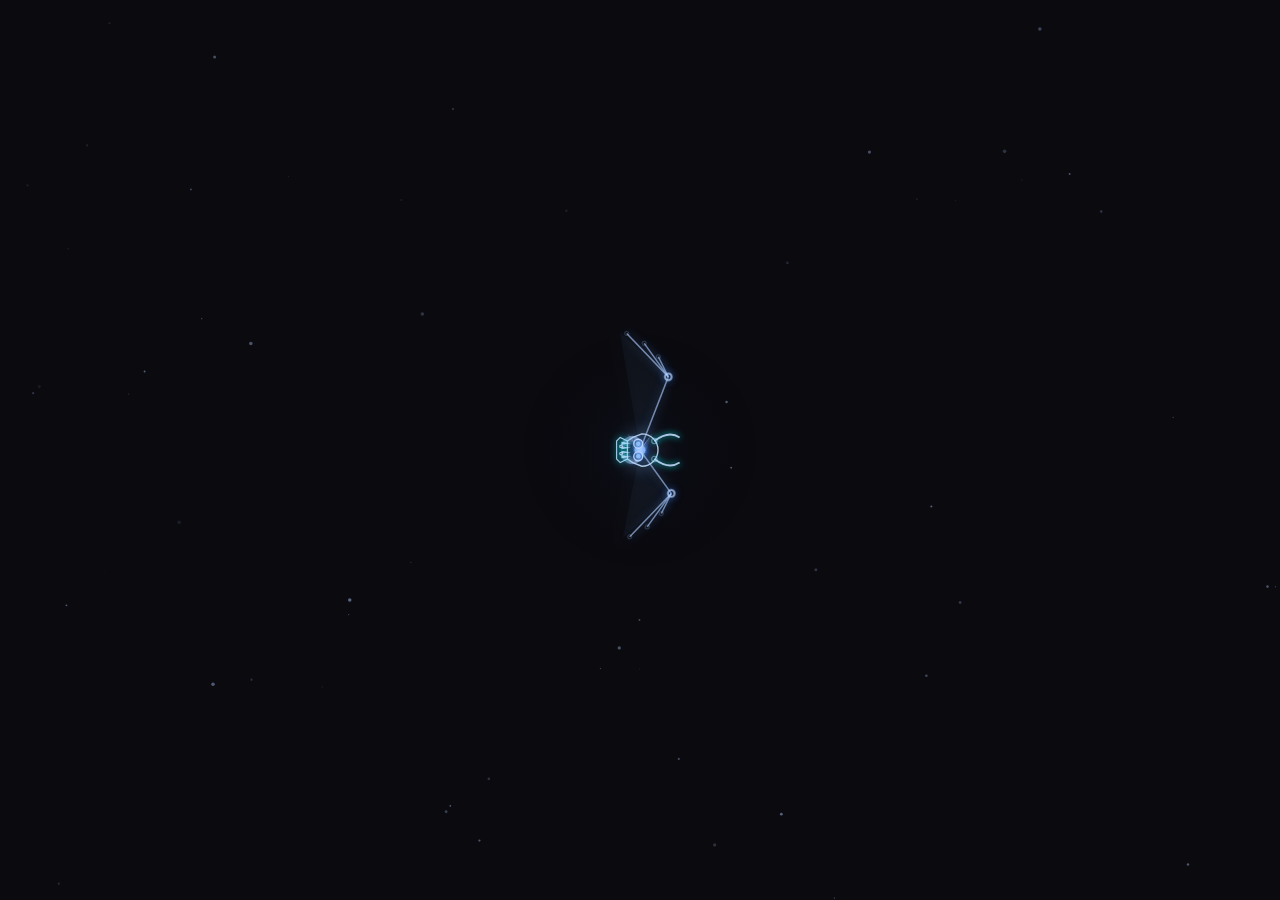
<file: game/index.html>
<!DOCTYPE html>
<html lang="en">
<head>
<meta charset="UTF-8">
<title>Skeleton Dragon</title>
<style>
  * { margin: 0; padding: 0; box-sizing: border-box; }
  body {
    background: #0a0a0f;
    width: 100vw;
    height: 100vh;
    overflow: hidden;
    cursor: none;
    font-family: serif;
  }
  canvas { display: block; }
  #title {
    position: fixed;
    top: 20px;
    left: 50%;
    transform: translateX(-50%);
    color: rgba(180, 200, 255, 0.3);
    font-size: 13px;
    letter-spacing: 6px;
    text-transform: uppercase;
    pointer-events: none;
  }
</style>
</head>
<body>
<div id="title"></div>
<canvas id="c"></canvas>
<script>
const canvas = document.getElementById('c');
const ctx = canvas.getContext('2d');
canvas.width = window.innerWidth;
canvas.height = window.innerHeight;
window.addEventListener('resize', () => {
  canvas.width = window.innerWidth;
  canvas.height = window.innerHeight;
});

let mouse = { x: canvas.width / 2, y: canvas.height / 2 };
window.addEventListener('mousemove', e => { mouse.x = e.clientX; mouse.y = e.clientY; });

// Particle system for atmosphere
const particles = Array.from({length: 60}, () => ({
  x: Math.random() * canvas.width,
  y: Math.random() * canvas.height,
  r: Math.random() * 1.5 + 0.3,
  speed: Math.random() * 0.3 + 0.1,
  opacity: Math.random() * 0.5 + 0.1
}));

// Dragon segments (spine)
const SEGMENTS = 28;
const segments = [];
for (let i = 0; i < SEGMENTS; i++) {
  segments.push({ x: canvas.width / 2, y: canvas.height / 2 });
}

// Segment spacing
const SEG_LEN = [16, 15, 14, 14, 13, 13, 12, 12, 12, 11, 11, 11, 10, 10, 10, 10, 9, 9, 9, 8, 8, 7, 7, 6, 6, 5, 5, 4];

let time = 0;

function lerp(a, b, t) { return a + (b - a) * t; }
function dist(a, b) { return Math.sqrt((a.x - b.x) ** 2 + (a.y - b.y) ** 2); }

function drawBone(x1, y1, x2, y2, w, alpha) {
  ctx.save();
  ctx.globalAlpha = alpha;
  ctx.strokeStyle = `rgba(190, 210, 255, ${alpha})`;
  ctx.shadowColor = 'rgba(140, 180, 255, 0.8)';
  ctx.shadowBlur = 6;
  ctx.lineWidth = w;
  ctx.lineCap = 'round';
  ctx.beginPath();
  ctx.moveTo(x1, y1);
  ctx.lineTo(x2, y2);
  ctx.stroke();
  ctx.restore();
}

function drawCircle(x, y, r, alpha, glow = false) {
  ctx.save();
  ctx.globalAlpha = alpha;
  if (glow) {
    ctx.shadowColor = 'rgba(140, 180, 255, 1)';
    ctx.shadowBlur = 12;
  }
  ctx.strokeStyle = `rgba(190, 215, 255, ${alpha})`;
  ctx.lineWidth = 1.2;
  ctx.beginPath();
  ctx.arc(x, y, r, 0, Math.PI * 2);
  ctx.stroke();
  ctx.restore();
}

function drawSkull(x, y, angle, scale) {
  ctx.save();
  ctx.translate(x, y);
  ctx.rotate(angle);
  ctx.scale(scale, scale);

  const g = ctx.globalAlpha;
  ctx.globalAlpha = 0.95;
  ctx.shadowColor = 'rgba(140, 180, 255, 0.9)';
  ctx.shadowBlur = 18;
  ctx.strokeStyle = 'rgba(200, 220, 255, 0.95)';
  ctx.lineWidth = 1.5;

  // Cranium
  ctx.beginPath();
  ctx.arc(0, -2, 18, Math.PI, 0, false);
  ctx.lineTo(14, 8);
  ctx.lineTo(10, 14);
  ctx.lineTo(-10, 14);
  ctx.lineTo(-14, 8);
  ctx.closePath();
  ctx.stroke();

  // Eye sockets
  ctx.fillStyle = 'rgba(80, 120, 200, 0.6)';
  ctx.beginPath(); ctx.arc(-7, 2, 5, 0, Math.PI * 2); ctx.fill(); ctx.stroke();
  ctx.beginPath(); ctx.arc(7, 2, 5, 0, Math.PI * 2); ctx.fill(); ctx.stroke();

  // Eye glow
  ctx.fillStyle = 'rgba(150, 200, 255, 0.9)';
  ctx.shadowBlur = 20;
  ctx.shadowColor = 'cyan';
  ctx.beginPath(); ctx.arc(-7, 2, 2.5, 0, Math.PI * 2); ctx.fill();
  ctx.beginPath(); ctx.arc(7, 2, 2.5, 0, Math.PI * 2); ctx.fill();

  // Snout
  ctx.shadowBlur = 6;
  ctx.strokeStyle = 'rgba(200, 220, 255, 0.9)';
  ctx.lineWidth = 1.3;
  ctx.beginPath();
  ctx.moveTo(-10, 14);
  ctx.lineTo(-14, 22);
  ctx.lineTo(-10, 26);
  ctx.lineTo(10, 26);
  ctx.lineTo(14, 22);
  ctx.lineTo(10, 14);
  ctx.stroke();

  // Teeth (upper)
  for (let t = -3; t <= 3; t += 2) {
    ctx.beginPath();
    ctx.moveTo(t * 2.5, 14);
    ctx.lineTo(t * 2.5 - 1, 20);
    ctx.lineTo(t * 2.5 + 1, 20);
    ctx.closePath();
    ctx.stroke();
  }

  // Nostrils
  ctx.beginPath(); ctx.arc(-4, 21, 1.5, 0, Math.PI * 2); ctx.stroke();
  ctx.beginPath(); ctx.arc(4, 21, 1.5, 0, Math.PI * 2); ctx.stroke();

  // Horns
  ctx.lineWidth = 2;
  ctx.beginPath();
  ctx.moveTo(-10, -16);
  ctx.quadraticCurveTo(-22, -32, -14, -44);
  ctx.stroke();
  ctx.beginPath();
  ctx.moveTo(10, -16);
  ctx.quadraticCurveTo(22, -32, 14, -44);
  ctx.stroke();

  // Bone joints on skull
  drawCircle(-10, -16, 3, 0.7);
  drawCircle(10, -16, 3, 0.7);

  ctx.restore();
}

function drawSpineJoint(x, y, r, alpha) {
  ctx.save();
  ctx.globalAlpha = alpha;
  ctx.shadowColor = 'rgba(140, 180, 255, 0.7)';
  ctx.shadowBlur = 8;
  ctx.strokeStyle = `rgba(200, 220, 255, ${alpha})`;
  ctx.lineWidth = 1;
  ctx.beginPath(); ctx.arc(x, y, r, 0, Math.PI * 2); ctx.stroke();
  ctx.beginPath(); ctx.arc(x, y, r * 0.5, 0, Math.PI * 2); ctx.stroke();
  ctx.restore();
}

function drawRib(x, y, angle, size, side, alpha) {
  ctx.save();
  ctx.translate(x, y);
  ctx.rotate(angle);
  ctx.globalAlpha = alpha;
  ctx.shadowColor = 'rgba(140, 180, 255, 0.6)';
  ctx.shadowBlur = 5;
  ctx.strokeStyle = `rgba(190, 215, 255, ${alpha})`;
  ctx.lineWidth = 1.2;
  ctx.beginPath();
  ctx.moveTo(0, 0);
  ctx.bezierCurveTo(side * size * 0.8, -size * 0.4, side * size * 1.2, size * 0.8, side * size * 0.3, size * 1.1);
  ctx.stroke();
  ctx.restore();
}

function drawWing(sx, sy, angle, size, side, alpha, t) {
  ctx.save();
  ctx.translate(sx, sy);
  ctx.rotate(angle + side * 0.1);
  ctx.globalAlpha = alpha * 0.85;
  ctx.shadowColor = 'rgba(100, 160, 255, 0.8)';
  ctx.shadowBlur = 10;
  ctx.strokeStyle = `rgba(180, 210, 255, ${alpha})`;
  ctx.lineWidth = 1.5;

  const flap = Math.sin(t * 2) * 15 * side;

  // Wing arm bones
  const wx = side * (size + flap);
  const wy = -size * 0.5 + Math.sin(t * 2) * 8;

  // Main wing bone
  ctx.beginPath();
  ctx.moveTo(0, 0);
  ctx.lineTo(wx, wy);
  ctx.stroke();

  // Wing fingers
  for (let f = 0; f < 3; f++) {
    const ft = f / 2;
    const fx = wx + side * size * (0.4 + ft * 0.5) * Math.cos(ft * 0.6 - 0.3);
    const fy = wy + size * (0.3 + ft * 0.5) * Math.sin(ft * 0.5 + 0.5);
    ctx.beginPath();
    ctx.moveTo(wx, wy);
    ctx.lineTo(fx, fy);
    ctx.stroke();
    drawCircle(wx, wy, 3, alpha * 0.7);
    drawCircle(fx, fy, 2, alpha * 0.5);
  }

  // Wing membrane (transparent)
  ctx.globalAlpha = alpha * 0.12;
  ctx.fillStyle = 'rgba(140, 180, 255, 0.3)';
  ctx.beginPath();
  ctx.moveTo(0, 0);
  ctx.lineTo(wx, wy);
  ctx.lineTo(wx + side * size * 0.9, wy + size * 0.8);
  ctx.closePath();
  ctx.fill();

  drawCircle(wx, wy, 4, alpha * 0.8);
  ctx.restore();
}

function drawTailSpike(x, y, angle, size, alpha) {
  ctx.save();
  ctx.translate(x, y);
  ctx.rotate(angle);
  ctx.globalAlpha = alpha;
  ctx.strokeStyle = `rgba(190, 215, 255, ${alpha})`;
  ctx.lineWidth = 1;
  ctx.shadowColor = 'rgba(140, 180, 255, 0.5)';
  ctx.shadowBlur = 4;
  // spike up and down
  for (let s of [-1, 1]) {
    ctx.beginPath();
    ctx.moveTo(0, 0);
    ctx.lineTo(s * size * 0.6, -size * 0.8);
    ctx.lineTo(s * size * 0.2, size * 0.3);
    ctx.closePath();
    ctx.stroke();
  }
  ctx.restore();
}

function update() {
  // Head follows mouse with easing
  segments[0].x = lerp(segments[0].x, mouse.x, 0.18);
  segments[0].y = lerp(segments[0].y, mouse.y, 0.18);

  // Chain follow
  for (let i = 1; i < SEGMENTS; i++) {
    const dx = segments[i].x - segments[i - 1].x;
    const dy = segments[i].y - segments[i - 1].y;
    const d = Math.sqrt(dx * dx + dy * dy);
    const len = SEG_LEN[Math.min(i, SEG_LEN.length - 1)];
    if (d > len) {
      segments[i].x = segments[i - 1].x + dx / d * len;
      segments[i].y = segments[i - 1].y + dy / d * len;
    }
  }
}

function draw() {
  ctx.clearRect(0, 0, canvas.width, canvas.height);

  // Starfield
  particles.forEach(p => {
    p.y -= p.speed;
    if (p.y < 0) { p.y = canvas.height; p.x = Math.random() * canvas.width; }
    ctx.save();
    ctx.globalAlpha = p.opacity;
    ctx.fillStyle = 'rgba(180, 200, 255, 0.8)';
    ctx.beginPath();
    ctx.arc(p.x, p.y, p.r, 0, Math.PI * 2);
    ctx.fill();
    ctx.restore();
  });

  // Ambient glow under dragon
  const gx = ctx.createRadialGradient(segments[5].x, segments[5].y, 0, segments[5].x, segments[5].y, 120);
  gx.addColorStop(0, 'rgba(80, 120, 200, 0.06)');
  gx.addColorStop(1, 'transparent');
  ctx.fillStyle = gx;
  ctx.fillRect(0, 0, canvas.width, canvas.height);

  // Draw spine bones between segments
  for (let i = 1; i < SEGMENTS; i++) {
    const alpha = 0.7 - i / SEGMENTS * 0.4;
    const w = Math.max(1, 3 - i * 0.08);
    drawBone(segments[i - 1].x, segments[i - 1].y, segments[i].x, segments[i].y, w, alpha);
  }

  // Draw ribs (segments 2-14)
  for (let i = 2; i <= 14; i++) {
    if (i >= SEGMENTS) break;
    const seg = segments[i];
    const prev = segments[i - 1];
    const ang = Math.atan2(seg.y - prev.y, seg.x - prev.x) + Math.PI / 2;
    const ribSize = 18 - i * 0.6;
    const alpha = 0.6 - i * 0.02;
    drawRib(seg.x, seg.y, ang, ribSize, 1, alpha);
    drawRib(seg.x, seg.y, ang, ribSize, -1, alpha);
  }

  // Spine joints
  for (let i = 0; i < SEGMENTS; i++) {
    const r = Math.max(2, 5 - i * 0.15);
    const alpha = 0.8 - i / SEGMENTS * 0.4;
    drawSpineJoint(segments[i].x, segments[i].y, r, alpha);
  }

  // Wings on segment 4
  if (SEGMENTS > 4) {
    const ws = segments[4];
    const wn = segments[3];
    const wingAngle = Math.atan2(ws.y - wn.y, ws.x - wn.x) + Math.PI / 2;
    drawWing(ws.x, ws.y, wingAngle, 55, 1, 0.85, time);
    drawWing(ws.x, ws.y, wingAngle, 55, -1, 0.85, time);
  }

  // Tail spikes on last 6 segments
  for (let i = SEGMENTS - 8; i < SEGMENTS; i++) {
    if (i < 1) continue;
    const seg = segments[i];
    const prev = segments[i - 1];
    const ang = Math.atan2(seg.y - prev.y, seg.x - prev.x);
    const sz = (SEGMENTS - i) * 2.5;
    const alpha = 0.5 - (SEGMENTS - i) * 0.03;
    if (sz > 2) drawTailSpike(seg.x, seg.y, ang, sz, Math.max(0.2, alpha));
  }

  // Draw skull (head)
  if (SEGMENTS > 1) {
    const head = segments[0];
    const neck = segments[1];
    const headAngle = Math.atan2(head.y - neck.y, head.x - neck.x) + Math.PI / 2;
    drawSkull(head.x, head.y, headAngle, 0.9);
  }

  time += 0.04;
}

function loop() {
  update();
  draw();
  requestAnimationFrame(loop);
}

loop();
</script>
</body>
</html>
</file>
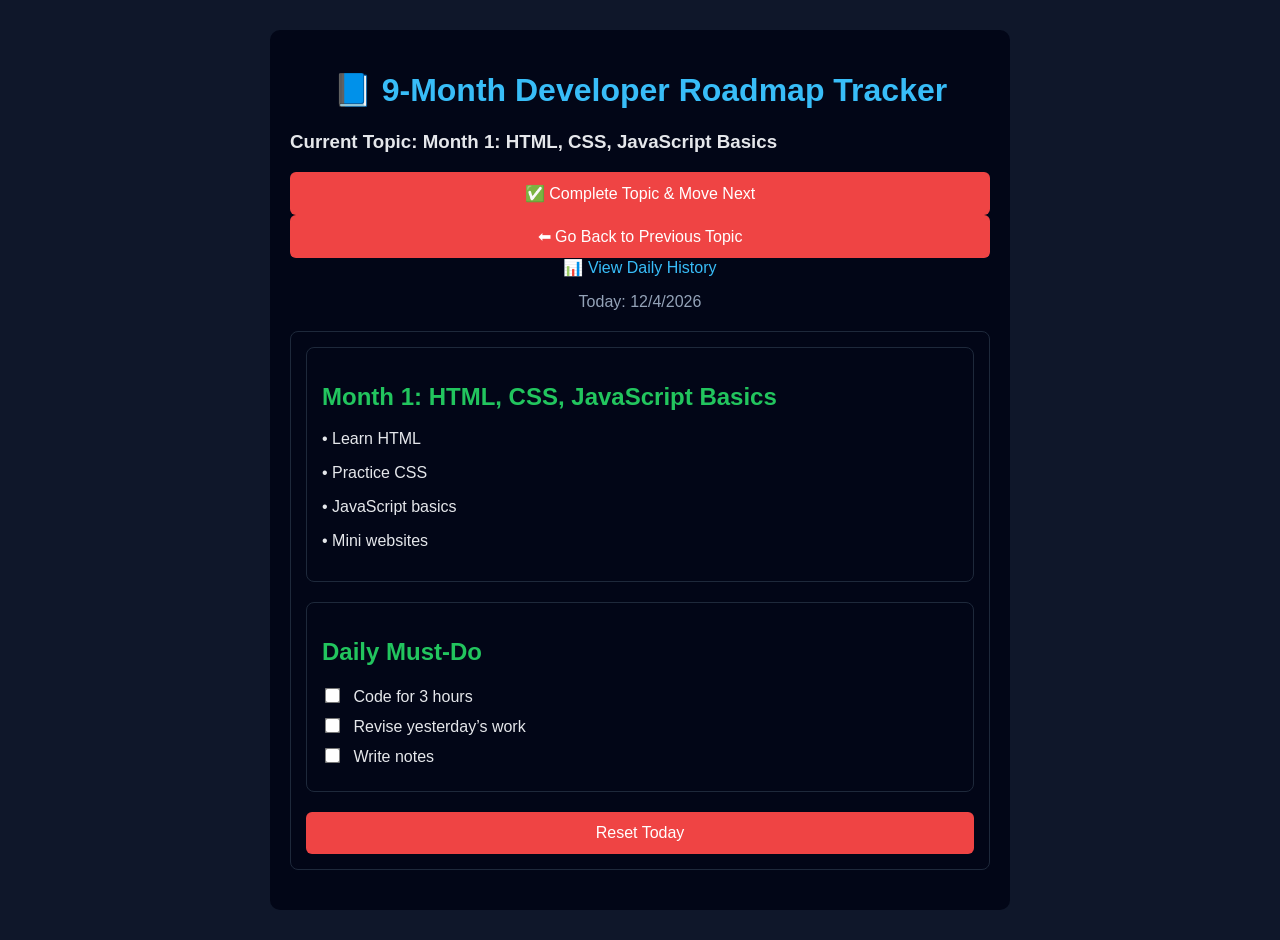
<file: ROUTINE/index.html>
<!DOCTYPE html>
<html lang="en">
<head>
  <meta charset="UTF-8">
  <title>Daily Learning Tracker</title>
  <link rel="stylesheet" href="style.css">
</head>
<body>

  <div class="container">
    <h1>📘 9-Month Developer Roadmap Tracker</h1>
    <!-- Topic Progress Control -->
  <div class="topic-control">
    <h3 id="currentTopicText"></h3>
    <button id="completeTopicBtn">✅ Complete Topic & Move Next</button>
    <button id="prevTopicBtn">⬅ Go Back to Previous Topic</button>

</div>

    <a href="history.html" class="history-link">📊 View Daily History</a>
    <p class="date" id="todayDate"></p>

    <div class="month">
    <div id="monthContent" class="month"></div>


 

    <div class="month">
      <h2>Daily Must-Do</h2>

      <label>
        <input type="checkbox" data-task="code">
        Code for 3 hours
      </label>

      <label>
        <input type="checkbox" data-task="revise">
        Revise yesterday’s work
      </label>

      <label>
        <input type="checkbox" data-task="notes">
        Write notes
      </label>
    </div>

    <button id="resetDay">Reset Today</button>
  </div>

  <script src="script.js"></script>
  

</body>
</html>
</file>
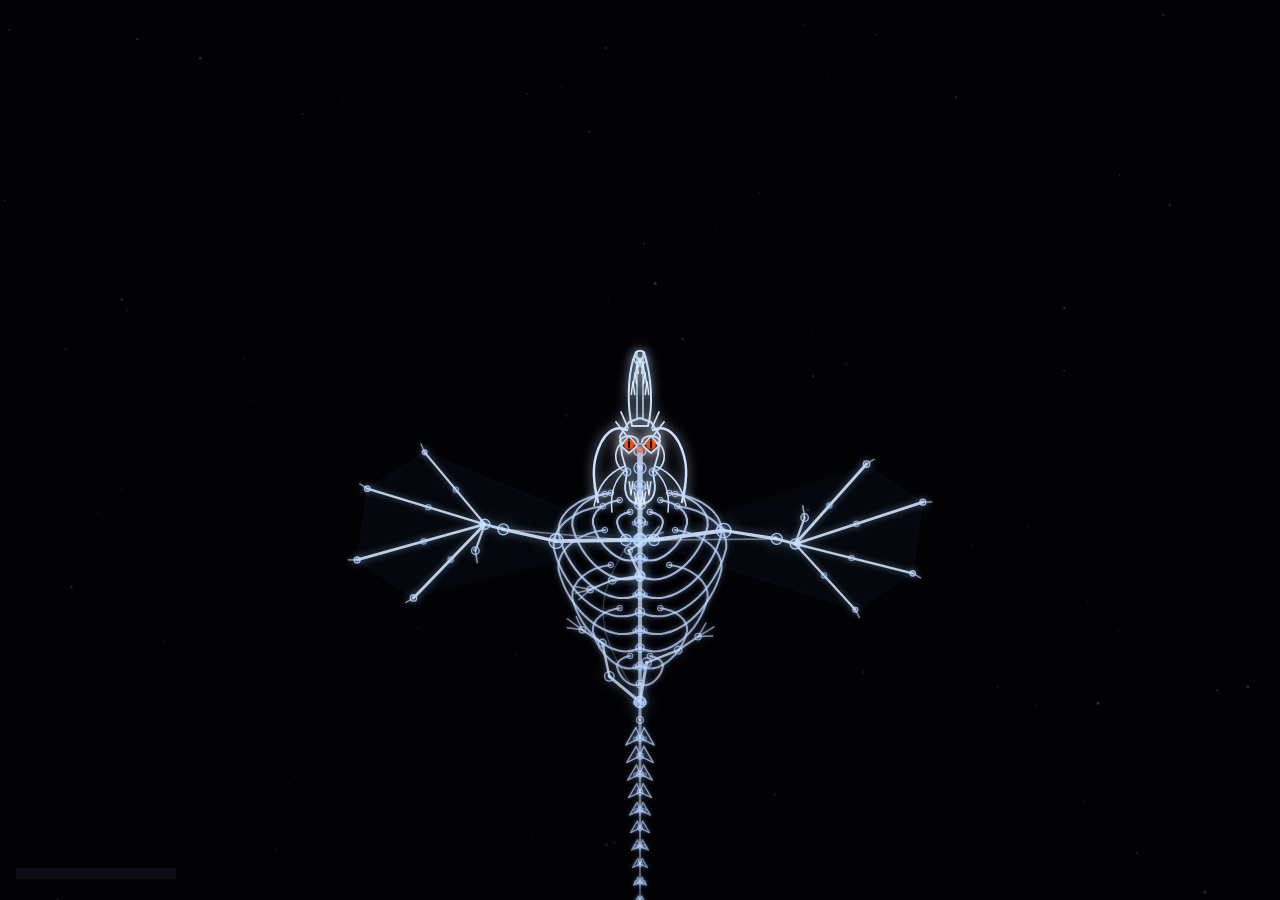
<file: game/dragon.html>
<!DOCTYPE html>
<html lang="en">
<head>
<meta charset="UTF-8">
<title>Skeletal Dragon</title>
<style>
* { margin:0; padding:0; box-sizing:border-box; }
body { background:#020205; overflow:hidden; cursor:none; width:100vw; height:100vh; }
canvas { display:block; }
</style>
</head>
<body>
<canvas id="c"></canvas>
<script>
const canvas = document.getElementById('c');
const ctx = canvas.getContext('2d');
let W = canvas.width = window.innerWidth;
let H = canvas.height = window.innerHeight;
window.addEventListener('resize', () => { W = canvas.width = innerWidth; H = canvas.height = innerHeight; });

const mouse = { x: W/2, y: H/2 };
document.addEventListener('mousemove', e => { mouse.x = e.clientX; mouse.y = e.clientY; });

// ── SPINE CONFIG ─────────────────────────────────────────────────────
const NUM_SEG = 28;
const SEG_DIST = 18;
const spine = Array.from({length: NUM_SEG}, (_, i) => ({ x: W/2, y: H/2 + i*SEG_DIST }));

// ── MOTION STATE ─────────────────────────────────────────────────────
let prevX = W/2, prevY = H/2;
let velX = 0, velY = 0, speed = 0;
let heading = -Math.PI/2;
let prevHeading = heading;
let smoothTurnRate = 0;
let bankAngle = 0;
let flapPhase = 0;
let time = 0;

// ── FLAME STATE ───────────────────────────────────────────────────────
let flameActive = false, flameDuration = 0, lastFlameTime = -10000;
const FLAME_CD = 3500, FLAME_DUR = 1800;
const flames = [];
document.addEventListener('mousedown', () => {
  if (!flameActive && Date.now() - lastFlameTime > FLAME_CD) {
    flameActive = true; flameDuration = FLAME_DUR; lastFlameTime = Date.now();
  }
});

// ── AMBIENT PARTICLES ─────────────────────────────────────────────────
const dust = Array.from({length: 100}, () => ({
  x: Math.random()*W, y: Math.random()*H,
  r: Math.random()*1.4+0.2,
  vy: -(Math.random()*0.3+0.05),
  o: Math.random()*0.22+0.04
}));

// ─────────────────────────────────────────────────────────────────────
//  DRAWING PRIMITIVES
// ─────────────────────────────────────────────────────────────────────
function drawBone(x1, y1, x2, y2, w, alpha=1) {
  ctx.save();
  ctx.globalAlpha = alpha;
  ctx.strokeStyle = '#d4e6ff';
  ctx.lineWidth = w;
  ctx.lineCap = 'round';
  ctx.shadowColor = 'rgba(180,215,255,0.55)';
  ctx.shadowBlur = w * 2.8;
  ctx.beginPath(); ctx.moveTo(x1,y1); ctx.lineTo(x2,y2); ctx.stroke();
  ctx.restore();
}

function drawJoint(x, y, r, alpha=1) {
  ctx.save();
  ctx.globalAlpha = alpha;
  ctx.shadowColor = 'rgba(170,210,255,0.75)';
  ctx.shadowBlur = r * 3;
  ctx.beginPath(); ctx.arc(x,y,r,0,Math.PI*2);
  ctx.fillStyle = 'rgba(140,190,255,0.14)';
  ctx.strokeStyle = '#b8d4ff';
  ctx.lineWidth = 1.4;
  ctx.fill(); ctx.stroke();
  // Specular highlight
  ctx.shadowBlur = 0;
  ctx.fillStyle = 'rgba(235,248,255,0.5)';
  ctx.beginPath(); ctx.arc(x-r*0.28, y-r*0.28, r*0.32, 0, Math.PI*2); ctx.fill();
  ctx.restore();
}

// ─────────────────────────────────────────────────────────────────────
//  SKULL — proper elongated draconic anatomy
// ─────────────────────────────────────────────────────────────────────
function drawSkull(x, y, angle) {
  ctx.save();
  ctx.translate(x, y);
  ctx.rotate(angle + Math.PI/2);  // +PI/2 → snout points in direction of travel
  ctx.strokeStyle = '#cce0ff';
  ctx.lineWidth = 1.9;
  ctx.lineCap = 'round';
  ctx.lineJoin = 'round';
  ctx.shadowColor = 'rgba(210,235,255,0.85)';
  ctx.shadowBlur = 11;

  // ── Braincase / cranium (elongated, low profile) ──
  ctx.beginPath();
  ctx.moveTo(-13, 22);   // mandible notch L
  ctx.lineTo(-18, 5);    // temporal L
  ctx.lineTo(-20, -14);  // parietal L
  ctx.lineTo(-11, -28);  // frontal L
  ctx.lineTo(0, -32);    // prefrontal
  ctx.lineTo(11, -28);   // frontal R
  ctx.lineTo(20, -14);   // parietal R
  ctx.lineTo(18, 5);     // temporal R
  ctx.lineTo(13, 22);    // mandible notch R
  ctx.fillStyle = 'rgba(140,185,255,0.045)';
  ctx.fill(); ctx.stroke();

  // ── Long draconic snout ──
  ctx.lineWidth = 2;
  ctx.beginPath();
  ctx.moveTo(-8, -24);
  ctx.bezierCurveTo(-13, -44, -12, -72, -7, -90);
  ctx.lineTo(-4, -98);  // snout tip top
  ctx.bezierCurveTo(-1, -100, 1, -100, 4, -98);
  ctx.bezierCurveTo(12, -72, 13, -44, 8, -24);
  ctx.closePath();
  ctx.fillStyle = 'rgba(130,180,255,0.04)';
  ctx.fill(); ctx.stroke();

  // Premaxilla / nasal bridge ridge
  ctx.lineWidth = 1.4;
  ctx.beginPath(); ctx.moveTo(-3,-32); ctx.lineTo(-3,-98); ctx.stroke();
  ctx.beginPath(); ctx.moveTo(3,-32); ctx.lineTo(3,-98); ctx.stroke();

  // Nares (nostril openings)
  ctx.lineWidth = 1.3;
  ctx.beginPath(); ctx.ellipse(-3.5,-90,2.2,3.2,-0.18,0,Math.PI*2); ctx.stroke();
  ctx.beginPath(); ctx.ellipse(3.5,-90,2.2,3.2,0.18,0,Math.PI*2); ctx.stroke();

  // ── Orbital ridges + eye sockets ──
  ctx.lineWidth = 2;
  [-1,1].forEach(s => {
    const ex = s*11, ey = -4;
    // Supraorbital ridge
    ctx.strokeStyle = '#cce0ff';
    ctx.beginPath();
    ctx.moveTo(ex-9, ey-4);
    ctx.bezierCurveTo(ex-9, ey-12, ex+9, ey-12, ex+9, ey-4);
    ctx.stroke();
    // Socket outline (rhomboid)
    ctx.beginPath();
    ctx.moveTo(ex-8, ey); ctx.lineTo(ex, ey-10); ctx.lineTo(ex+8, ey);
    ctx.lineTo(ex, ey+7); ctx.closePath();
    ctx.fillStyle = '#020205';
    ctx.fill(); ctx.stroke();
    // Fire iris
    ctx.shadowColor = '#ff5500';
    ctx.shadowBlur = 30;
    ctx.fillStyle = 'rgba(255,75,0,0.97)';
    ctx.beginPath(); ctx.arc(ex, ey-1.5, 4.8, 0, Math.PI*2); ctx.fill();
    ctx.shadowBlur = 0;
    // Slit pupil
    ctx.fillStyle = '#020205';
    ctx.beginPath(); ctx.ellipse(ex, ey-1.5, 1.1, 4.2, 0, 0, Math.PI*2); ctx.fill();
    ctx.shadowColor = 'rgba(210,235,255,0.85)';
    ctx.shadowBlur = 11;
  });
  ctx.strokeStyle = '#cce0ff';

  // ── Zygomatic arch (cheekbones) ──
  ctx.lineWidth = 1.6;
  [-1,1].forEach(s => {
    ctx.beginPath();
    ctx.moveTo(s*17, -8);
    ctx.bezierCurveTo(s*26, -2, s*27, 12, s*18, 20);
    ctx.stroke();
  });

  // ── Lower jaw / mandible ──
  ctx.lineWidth = 1.8;
  ctx.beginPath();
  ctx.moveTo(-13, 22); ctx.lineTo(-15, 36);
  ctx.bezierCurveTo(-15, 50, -7, 54, 0, 54);
  ctx.bezierCurveTo(7, 54, 15, 50, 15, 36);
  ctx.lineTo(13, 22);
  ctx.fillStyle = 'rgba(120,175,255,0.04)';
  ctx.fill(); ctx.stroke();

  // Mandible joint balls
  drawJoint(-13, 22, 3.8, 0.8);
  drawJoint(13, 22, 3.8, 0.8);

  // ── Teeth ── (upper + lower row)
  ctx.lineWidth = 1.3; ctx.strokeStyle = '#deeeff';
  // Upper: along snout  
  [[-7,-60,4.5],[-5,-70,4],[-3,-80,3.5],[0,-86,3.2],[3,-80,3.5],[5,-70,4],[7,-60,4.5]].forEach(([tx,ty,ts]) => {
    ctx.beginPath();
    ctx.moveTo(tx-ts*0.42, ty+ts); ctx.lineTo(tx, ty-ts*1.9); ctx.lineTo(tx+ts*0.42, ty+ts);
    ctx.fillStyle = 'rgba(220,238,255,0.25)'; ctx.fill(); ctx.stroke();
  });
  // Lower fangs
  [[-9,36,4.5],[-4,46,4],[ 0,51,4],[ 4,46,4],[9,36,4.5]].forEach(([tx,ty,ts]) => {
    ctx.beginPath();
    ctx.moveTo(tx-ts*0.42, ty-ts); ctx.lineTo(tx, ty+ts*2); ctx.lineTo(tx+ts*0.42, ty-ts);
    ctx.fillStyle = 'rgba(220,238,255,0.25)'; ctx.fill(); ctx.stroke();
  });

  ctx.strokeStyle = '#cce0ff'; ctx.lineWidth = 2;
  ctx.shadowColor = 'rgba(210,235,255,0.85)';
  ctx.shadowBlur = 11;

  // ── Swept-back horns (paired, basilisk style) ──
  ctx.lineWidth = 2.5;
  [-1,1].forEach(s => {
    // Primary horn — sweeps back
    ctx.beginPath();
    ctx.moveTo(s*13, -20);
    ctx.bezierCurveTo(s*26, -26, s*38, -16, s*44, 6);
    ctx.bezierCurveTo(s*48, 20, s*46, 36, s*42, 52);
    ctx.stroke();
    // Secondary orbital spike (short brow spike)
    ctx.lineWidth = 1.8;
    ctx.beginPath();
    ctx.moveTo(s*14, -15); ctx.lineTo(s*24, -28); ctx.stroke();
    ctx.beginPath();
    ctx.moveTo(s*12, -22); ctx.lineTo(s*19, -38); ctx.stroke();
    ctx.lineWidth = 2.5;
  });

  // ── Neck frill / crest spines ──
  ctx.lineWidth = 1.5;
  [-1,1].forEach(s => {
    // Main frill spine
    ctx.beginPath();
    ctx.moveTo(s*15, 16);
    ctx.bezierCurveTo(s*30, 22, s*42, 35, s*46, 56);
    ctx.stroke();
    // Secondary frill spine
    ctx.beginPath();
    ctx.moveTo(s*14, 20);
    ctx.bezierCurveTo(s*26, 30, s*30, 45, s*28, 62);
    ctx.stroke();
    // Frill membrane
    ctx.globalAlpha = 0.075;
    ctx.fillStyle = 'rgba(130,175,255,0.5)';
    ctx.beginPath();
    ctx.moveTo(s*15, 16);
    ctx.bezierCurveTo(s*30, 22, s*42, 35, s*46, 56);
    ctx.lineTo(s*28, 62);
    ctx.bezierCurveTo(s*25, 44, s*24, 30, s*14, 20);
    ctx.closePath(); ctx.fill();
    ctx.globalAlpha = 1;
  });

  ctx.restore();
}

// ─────────────────────────────────────────────────────────────────────
//  NECK / DORSAL SPINE DETAIL
// ─────────────────────────────────────────────────────────────────────
function drawVertebra(x, y, angle, size, alpha) {
  ctx.save();
  ctx.translate(x, y); ctx.rotate(angle + Math.PI/2);
  ctx.globalAlpha = alpha;
  ctx.strokeStyle = '#b8d0ff'; ctx.lineWidth = 1.3; ctx.lineCap = 'round';
  ctx.shadowColor = 'rgba(180,215,255,0.45)'; ctx.shadowBlur = 4;
  // Neural spine (tall, dorsal process)
  ctx.beginPath(); ctx.moveTo(0, -size*0.3); ctx.lineTo(0, -size); ctx.stroke();
  // Transverse processes
  [-1,1].forEach(s => {
    ctx.beginPath(); ctx.moveTo(0, 0); ctx.lineTo(s*size*0.8, -size*0.15); ctx.stroke();
    ctx.beginPath(); ctx.arc(s*size*0.8, -size*0.15, 2, 0, Math.PI*2);
    ctx.fillStyle = 'rgba(180,215,255,0.2)'; ctx.fill(); ctx.stroke();
  });
  ctx.restore();
}

// ─────────────────────────────────────────────────────────────────────
//  RIBS — realistic curved shape with head + tubercle
// ─────────────────────────────────────────────────────────────────────
function drawRib(cx, cy, angle, len, side, alpha) {
  ctx.save();
  ctx.translate(cx, cy); ctx.rotate(angle);
  ctx.globalAlpha = alpha;
  ctx.strokeStyle = '#bed4ff'; ctx.lineWidth = 2; ctx.lineCap = 'round';
  ctx.shadowColor = 'rgba(180,215,255,0.55)'; ctx.shadowBlur = 5;

  ctx.beginPath();
  ctx.moveTo(0, 0);
  ctx.bezierCurveTo(
    side*len*0.35, -len*0.18,
    side*len*0.78, len*0.22,
    side*len*0.88, len*0.65
  );
  ctx.bezierCurveTo(
    side*len*0.9, len*0.88,
    side*len*0.65, len*1.05,
    side*len*0.38, len*1.08
  );
  ctx.stroke();

  // Rib tip
  ctx.lineWidth = 1;
  ctx.fillStyle = 'rgba(190,215,255,0.18)';
  ctx.beginPath(); ctx.arc(side*len*0.38, len*1.08, 2.8, 0, Math.PI*2);
  ctx.fill(); ctx.stroke();
  ctx.restore();
}

// ─────────────────────────────────────────────────────────────────────
//  WING — full anatomical bat-like structure with dynamic banking + flap
//
//  Banking:  when dragon turns right (+bankAngle), left wing rises, right sinks
//  Folding:  wing fingers close on upstroke
//  Sweep:    humerus angle sweeps forward/back during flap cycle
// ─────────────────────────────────────────────────────────────────────
function drawWing(ax, ay, bodyAngle, side, flapVal, bank, spd) {
  // flapVal = sin(flapPhase) * amplitude, -1..1 approximately
  const fold = Math.max(0, -flapVal) * 0.62;  // fold on upstroke

  // Banking Y offset: -side * bank gives correct direction
  const bk = -side * bank;  // left wing: bk = -bank; positive bank → left wing up

  // Horizontal base angle: perpendicular to body direction
  const perpA = bodyAngle - side * Math.PI / 2;
  // Slight forward sweep during downstroke
  const sweepOff = flapVal * 0.22;
  const humA = perpA + sweepOff;

  // Scapula (shoulder girdle stub)
  const SL = 14;
  const SX = ax + Math.cos(perpA) * SL;
  const SY = ay + Math.sin(perpA) * SL + bk * 6;

  // Humerus (upper arm)
  const HL = 70 + spd * 0.04;
  const HX = SX + Math.cos(humA) * HL;
  const HY = SY + Math.sin(humA) * HL + flapVal * 12 + bk * 22;

  // Elbow — slight bend, more on upstroke
  const elbow = 0.14 + fold * 0.58;
  const FA = humA + elbow;
  const FL = 56 - fold * 10;
  const FX = HX + Math.cos(FA) * FL;
  const FY = HY + Math.sin(FA) * FL + flapVal * 5 + bk * 9;

  // Wrist
  const WA = FA + 0.08;
  const WL = 20 - fold * 4;
  const WX = FX + Math.cos(WA) * WL;
  const WY = FY + Math.sin(WA) * WL + bk * 3;

  // ── Draw membranes FIRST (behind bones) ──
  const spr = 1 - fold * 0.42;
  const dOff = [-0.82, -0.24, 0.38, 1.02].map(o => o * spr);
  const dLen = [110, 140, 128, 96].map(l => l * (1 - fold * 0.22));
  const ftips = dOff.map((o, i) => ({
    x: WX + Math.cos(humA + o) * dLen[i],
    y: WY + Math.sin(humA + o) * dLen[i] + flapVal * 9 + bk * 28
  }));

  ctx.save();
  // Propatagium (leading edge — shoulder to wrist)
  ctx.globalAlpha = 0.07;
  ctx.fillStyle = 'rgba(90,135,215,0.5)';
  ctx.beginPath();
  ctx.moveTo(ax, ay); ctx.lineTo(SX,SY); ctx.lineTo(HX,HY);
  ctx.lineTo(FX,FY); ctx.lineTo(WX,WY); ctx.lineTo(ftips[0].x, ftips[0].y);
  ctx.closePath(); ctx.fill();

  // Main membrane (fingers to body)
  ctx.globalAlpha = 0.095;
  ctx.fillStyle = 'rgba(85,130,210,0.45)';
  ctx.beginPath();
  ctx.moveTo(ax, ay); ctx.lineTo(WX,WY);
  ftips.forEach(f => ctx.lineTo(f.x, f.y));
  ctx.closePath(); ctx.fill();

  // Patagial vein highlights
  ctx.globalAlpha = 0.14;
  ctx.strokeStyle = 'rgba(150,190,255,0.38)';
  ctx.lineWidth = 0.85; ctx.lineCap = 'round';
  ctx.beginPath();
  ctx.moveTo(SX,SY); ctx.lineTo(HX,HY); ctx.lineTo(FX,FY);
  ctx.lineTo(WX,WY);
  ftips.forEach(f => ctx.lineTo(f.x,f.y));
  ctx.lineTo(ax, ay);
  ctx.closePath(); ctx.stroke();
  ctx.restore();

  // ── Now draw bones ──
  // Scapula
  drawBone(ax,ay, SX,SY, 3.5, 0.88);
  drawJoint(SX,SY, 5.5, 0.9);
  // Humerus
  drawBone(SX,SY, HX,HY, 3.9, 0.9);
  drawJoint(HX,HY, 7.2, 0.92);
  // Forearm
  drawBone(HX,HY, FX,FY, 3.2, 0.9);
  drawJoint(FX,FY, 5.5, 0.9);
  // Wrist
  drawBone(FX,FY, WX,WY, 2.8, 0.9);
  drawJoint(WX,WY, 5, 0.9);

  // Elbow brace strut
  const bsX = (SX+HX)*0.5, bsY = (SY+HY)*0.5;
  drawBone(SX,SY, FX,FY, 1.5, 0.45);

  // Thumb claw (digit I)
  const tA = humA - 1.15;
  const tX = WX + Math.cos(tA)*28, tY = WY + Math.sin(tA)*28 + bk*2;
  drawBone(WX,WY, tX,tY, 2.2, 0.84);
  drawJoint(tX,tY, 3.8, 0.78);
  drawBone(tX,tY, tX+Math.cos(tA-0.5)*12, tY+Math.sin(tA-0.5)*12, 1.4, 0.68);

  // Digits II–V
  const dWidths = [2.8, 2.75, 2.4, 2.1];
  ftips.forEach((ft, i) => {
    drawBone(WX,WY, ft.x,ft.y, dWidths[i], 0.88);
    // Mid-phalange joint
    const mx = WX+(ft.x-WX)*0.48, my = WY+(ft.y-WY)*0.48;
    drawJoint(mx,my, 2.6, 0.58);
    drawJoint(ft.x,ft.y, 3.2-i*0.28, 0.82);
    // Wing tip claw
    const cA = Math.atan2(ft.y-WY, ft.x-WX) + 0.28;
    drawBone(ft.x,ft.y, ft.x+Math.cos(cA)*9, ft.y+Math.sin(cA)*9, 1.2, 0.65);
  });

  // Shoulder attachment joint (on top of everything)
  drawJoint(ax,ay, 6.5, 0.85);
}

// ─────────────────────────────────────────────────────────────────────
//  HIND LEG — femur → tibia → metatarsus → 3 talons
// ─────────────────────────────────────────────────────────────────────
function drawHindLeg(x, y, bodyAngle, side, alpha) {
  const sway = Math.sin(flapPhase * 0.7 + side * Math.PI) * 6;
  ctx.save(); ctx.translate(x,y); ctx.rotate(bodyAngle + Math.PI/2);
  ctx.globalAlpha = alpha;

  drawJoint(0,0, 5.5, alpha);

  // Femur — hangs backward-downward when flying
  const fA = side*0.52 + 1.25 + sway*0.012;
  const fL = 40;
  const fx = Math.cos(fA)*fL, fy = Math.sin(fA)*fL;
  drawBone(0,0, fx,fy, 3, alpha);
  drawJoint(fx,fy, 4.8, alpha*0.9);

  // Tibia
  const tA = fA + 0.85 + side*0.18;
  const tL = 34;
  const tx = fx+Math.cos(tA)*tL, ty = fy+Math.sin(tA)*tL;
  drawBone(fx,fy, tx,ty, 2.4, alpha);
  drawJoint(tx,ty, 3.8, alpha*0.85);

  // Metatarsus
  const mA = tA + side*0.28 - 0.5;
  const mL = 24;
  const mx = tx+Math.cos(mA)*mL, my = ty+Math.sin(mA)*mL;
  drawBone(tx,ty, mx,my, 2, alpha*0.9);
  drawJoint(mx,my, 3.2, alpha*0.8);

  // 3 talons
  [-0.45, 0.05, 0.55].forEach(dA => {
    const cA = mA + dA, cL = 19-Math.abs(dA)*8;
    drawBone(mx,my, mx+Math.cos(cA)*cL, my+Math.sin(cA)*cL, 1.5, alpha*0.75);
  });
  ctx.restore();
}

// ─────────────────────────────────────────────────────────────────────
//  FRONT LEG — folded against body during flight
// ─────────────────────────────────────────────────────────────────────
function drawFrontLeg(x, y, bodyAngle, side, alpha) {
  ctx.save(); ctx.translate(x,y); ctx.rotate(bodyAngle + Math.PI/2);
  ctx.globalAlpha = alpha;

  drawJoint(0,0, 4.5, alpha);

  const fA = side*0.65 + 0.5;
  const fL = 28;
  const fx = Math.cos(fA)*fL, fy = Math.sin(fA)*fL;
  drawBone(0,0, fx,fy, 2.5, alpha);
  drawJoint(fx,fy, 3.8, alpha*0.9);

  const tA = fA + side*0.85 + 0.6;
  const tL = 24;
  const tx = fx+Math.cos(tA)*tL, ty = fy+Math.sin(tA)*tL;
  drawBone(fx,fy, tx,ty, 2, alpha);
  drawJoint(tx,ty, 3.2, alpha*0.85);

  [-0.32, 0.15, 0.6].forEach(dA => {
    drawBone(tx,ty, tx+Math.cos(tA+dA)*15, ty+Math.sin(tA+dA)*15, 1.4, alpha*0.75);
  });
  ctx.restore();
}

// ─────────────────────────────────────────────────────────────────────
//  TAIL SPIKES — bilateral, tapers toward tip
// ─────────────────────────────────────────────────────────────────────
function drawTailSpike(x, y, angle, size, alpha) {
  if (size < 2) return;
  ctx.save(); ctx.translate(x,y); ctx.rotate(angle + Math.PI/2);
  ctx.globalAlpha = alpha;
  ctx.strokeStyle = '#b4ccf8'; ctx.lineWidth = 1.4; ctx.lineCap = 'round'; ctx.lineJoin = 'round';
  ctx.shadowColor = 'rgba(180,215,255,0.5)'; ctx.shadowBlur = 4;
  [-1,1].forEach(s => {
    ctx.beginPath();
    ctx.moveTo(0,0);
    ctx.lineTo(s*size*0.65, -size*0.32);
    ctx.lineTo(s*size*0.18, size*0.48);
    ctx.closePath();
    ctx.fillStyle = 'rgba(160,200,255,0.07)';
    ctx.fill(); ctx.stroke();
  });
  ctx.restore();
}

// ─────────────────────────────────────────────────────────────────────
//  TAIL FIN — bifurcated V shape with fin rays
// ─────────────────────────────────────────────────────────────────────
function drawTailFin(x, y, angle, alpha) {
  ctx.save(); ctx.translate(x,y); ctx.rotate(angle + Math.PI/2);
  ctx.globalAlpha = alpha;
  ctx.strokeStyle = '#b8d0ff'; ctx.lineWidth = 1.9; ctx.lineCap = 'round'; ctx.lineJoin = 'round';
  ctx.shadowColor = 'rgba(185,215,255,0.75)'; ctx.shadowBlur = 9;

  drawBone(0,0, 0,16, 3, alpha);
  drawJoint(0,16, 5, alpha);

  [-1,1].forEach(s => {
    const sX=s*9, sY=10;
    const eX=s*28, eY=-2;
    const wX=s*50, wY=-18;
    drawBone(0,16, sX,sY, 2.8, alpha);  drawJoint(sX,sY, 4, alpha*0.9);
    drawBone(sX,sY, eX,eY, 2.5, alpha); drawJoint(eX,eY, 3.8, alpha*0.9);
    drawBone(eX,eY, wX,wY, 2.2, alpha); drawJoint(wX,wY, 3.2, alpha*0.85);
    drawBone(0,16, eX,eY, 1.4, alpha*0.5); // brace

    const rayBase = Math.atan2(wY-eY, wX-eX);
    const rays = [
      {a: rayBase+s*0.25, l:52},{a: rayBase+s*0.75, l:68},{a: rayBase+s*1.28, l:56}
    ];
    const rayTips = rays.map(r => ({x: wX+Math.cos(r.a)*r.l, y: wY+Math.sin(r.a)*r.l}));
    rays.forEach((r,i) => {
      drawBone(wX,wY, rayTips[i].x,rayTips[i].y, 2-i*0.32, alpha*0.85);
      drawJoint(rayTips[i].x,rayTips[i].y, 2.8-i*0.3, alpha*0.78);
    });

    ctx.globalAlpha = alpha*0.1;
    ctx.fillStyle = 'rgba(120,165,230,0.5)';
    ctx.beginPath();
    ctx.moveTo(0,16); ctx.lineTo(sX,sY); ctx.lineTo(eX,eY); ctx.lineTo(wX,wY);
    rayTips.forEach(rt => ctx.lineTo(rt.x,rt.y));
    ctx.closePath(); ctx.fill();
    ctx.globalAlpha = alpha*0.16;
    ctx.strokeStyle = 'rgba(160,195,255,0.32)';
    ctx.lineWidth = 0.8;
    ctx.beginPath();
    ctx.moveTo(0,16); ctx.lineTo(sX,sY); ctx.lineTo(eX,eY); ctx.lineTo(wX,wY);
    rayTips.forEach(rt => ctx.lineTo(rt.x,rt.y));
    ctx.stroke();
    ctx.strokeStyle = '#b8d0ff'; ctx.lineWidth = 1.9;
  });

  ctx.restore();
}

// ─────────────────────────────────────────────────────────────────────
//  FLAMES
// ─────────────────────────────────────────────────────────────────────
function spawnFlame(hx, hy, ang) {
  for (let i=0; i<10; i++) {
    const sp = (Math.random()-0.5)*0.72, spd = Math.random()*10+5;
    flames.push({
      x: hx+Math.cos(ang)*42, y: hy+Math.sin(ang)*42,
      vx: Math.cos(ang+sp)*spd, vy: Math.sin(ang+sp)*spd,
      life:1, decay: Math.random()*0.02+0.01,
      size: Math.random()*26+14, type: Math.random()<0.55?'fire':'ember'
    });
  }
}

function updateFlames() {
  for (let i=flames.length-1; i>=0; i--) {
    const f=flames[i]; f.x+=f.vx; f.y+=f.vy;
    f.vy+=0.045; f.vx*=0.975;
    f.life-=f.decay; f.size*=0.972;
    if (f.life<=0) flames.splice(i,1);
  }
}

function drawFlames() {
  flames.forEach(f => {
    const g = ctx.createRadialGradient(f.x,f.y,0,f.x,f.y,f.size);
    if (f.type==='fire') {
      g.addColorStop(0,`rgba(255,255,180,${f.life})`);
      g.addColorStop(0.28,`rgba(255,170,0,${f.life*0.9})`);
      g.addColorStop(0.65,`rgba(255,55,0,${f.life*0.55})`);
      g.addColorStop(1,'rgba(80,0,0,0)');
    } else {
      g.addColorStop(0,`rgba(255,220,50,${f.life})`);
      g.addColorStop(0.5,`rgba(255,90,0,${f.life*0.55})`);
      g.addColorStop(1,'rgba(100,0,0,0)');
    }
    ctx.save(); ctx.fillStyle=g;
    ctx.beginPath(); ctx.arc(f.x,f.y,f.size,0,Math.PI*2); ctx.fill();
    ctx.restore();
  });
}

// ─────────────────────────────────────────────────────────────────────
//  UPDATE
// ─────────────────────────────────────────────────────────────────────
function angleDiff(a,b) {
  let d=a-b;
  while(d>Math.PI)d-=Math.PI*2;
  while(d<-Math.PI)d+=Math.PI*2;
  return d;
}
function lerp(a,b,t){return a+(b-a)*t;}
function clamp(v,mn,mx){return Math.max(mn,Math.min(mx,v));}

function update() {
  // Move head toward cursor
  spine[0].x += (mouse.x - spine[0].x)*0.13;
  spine[0].y += (mouse.y - spine[0].y)*0.13;

  // Velocity tracking
  velX = spine[0].x - prevX;
  velY = spine[0].y - prevY;
  speed = Math.sqrt(velX*velX + velY*velY);
  prevX = spine[0].x; prevY = spine[0].y;

  // Heading + turn rate
  if (speed > 0.25) {
    const newH = Math.atan2(velY, velX);
    const diff = angleDiff(newH, heading);
    heading += diff * 0.14;

    const turnRate = angleDiff(newH, prevHeading) * 60;
    smoothTurnRate = lerp(smoothTurnRate, turnRate, 0.06);
    prevHeading = newH;
  } else {
    smoothTurnRate = lerp(smoothTurnRate, 0, 0.05);
  }

  // Bank angle (smoothed turn rate → tilt)
  const targetBank = clamp(smoothTurnRate * 0.48, -Math.PI/3, Math.PI/3);
  bankAngle = lerp(bankAngle, targetBank, 0.055);

  // Flap (speed-dependent frequency)
  flapPhase += (1.5 + speed * 0.09) * 0.04;

  // Chain spine segments
  for (let i=1; i<NUM_SEG; i++) {
    const dx = spine[i].x-spine[i-1].x;
    const dy = spine[i].y-spine[i-1].y;
    const d = Math.sqrt(dx*dx+dy*dy);
    if (d > SEG_DIST) {
      spine[i].x = spine[i-1].x + dx/d*SEG_DIST;
      spine[i].y = spine[i-1].y + dy/d*SEG_DIST;
    }
  }

  // Flames
  if (flameActive) {
    flameDuration -= 16;
    if (flameDuration <= 0) flameActive = false;
    if (NUM_SEG > 1) {
      const h=spine[0], n=spine[1];
      spawnFlame(h.x, h.y, Math.atan2(h.y-n.y, h.x-n.x));
    }
  }
  updateFlames();
  time += 0.04;
}

// ─────────────────────────────────────────────────────────────────────
//  DRAW
// ─────────────────────────────────────────────────────────────────────
function draw() {
  ctx.clearRect(0,0,W,H);

  // Dust particles
  dust.forEach(p => {
    p.y += p.vy;
    if (p.y < 0) { p.y = H; p.x = Math.random()*W; }
    ctx.save(); ctx.globalAlpha=p.o; ctx.fillStyle='#8baedd';
    ctx.beginPath(); ctx.arc(p.x,p.y,p.r,0,Math.PI*2); ctx.fill(); ctx.restore();
  });

  drawFlames();

  // ── Wings (drawn before body so body overlaps root) ──
  if (NUM_SEG > 5) {
    const ws=spine[5], wp=spine[4];
    const bDir = Math.atan2(ws.y-wp.y, ws.x-wp.x);
    const flapAmp = 0.58 + speed*0.014;
    const fv = Math.sin(flapPhase) * flapAmp;
    drawWing(ws.x,ws.y, bDir, 1,  fv, bankAngle, speed); // left
    drawWing(ws.x,ws.y, bDir, -1, fv, bankAngle, speed); // right
  }

  // ── Hind legs ──
  if (NUM_SEG > 15) {
    const s=spine[14], p=spine[13];
    const ang = Math.atan2(s.y-p.y, s.x-p.x);
    drawHindLeg(s.x,s.y, ang, 1, 0.78);
    drawHindLeg(s.x,s.y, ang,-1, 0.78);
  }

  // ── Tail spikes (seg 16 to end-1) ──
  for (let i=16; i<NUM_SEG-1; i++) {
    const s=spine[i], p=spine[i-1];
    const ang = Math.atan2(s.y-p.y, s.x-p.x);
    const prog = (i-16)/(NUM_SEG-16);
    drawTailSpike(s.x,s.y, ang, 18*(1-prog)+4, 0.75-prog*0.22);
  }

  // ── Tail fin ──
  if (NUM_SEG > 2) {
    const tl=spine[NUM_SEG-1], tp=spine[NUM_SEG-2];
    drawTailFin(tl.x,tl.y, Math.atan2(tl.y-tp.y, tl.x-tp.x), 0.88);
  }

  // ── Main spine column ──
  for (let i=1; i<NUM_SEG; i++) {
    const a = Math.max(0.25, 0.9 - i/NUM_SEG*0.55);
    const w = Math.max(1.4, 5.8 - i*0.17);
    drawBone(spine[i-1].x,spine[i-1].y, spine[i].x,spine[i].y, w, a);
  }

  // ── Vertebra joints + processes ──
  for (let i=0; i<NUM_SEG; i++) {
    drawJoint(spine[i].x,spine[i].y, Math.max(2.2, 6.2-i*0.18), Math.max(0.28, 0.9-i/NUM_SEG*0.48));
    if (i>=1 && i<NUM_SEG-1) {
      const s=spine[i], p=spine[i-1];
      const ang = Math.atan2(s.y-p.y, s.x-p.x);
      if (i%2===0) drawVertebra(s.x,s.y, ang, 7.5-i*0.12, Math.max(0.18, 0.65-i/NUM_SEG*0.35));
    }
  }

  // ── Ribcage (seg 5–13) ──
  for (let i=5; i<=13 && i<NUM_SEG; i++) {
    const s=spine[i], p=spine[i-1];
    const ang = Math.atan2(s.y-p.y, s.x-p.x) + Math.PI/2;
    const prog = (i-5)/8;
    const ribLen = 72*Math.sin(prog*Math.PI) + 26;
    const alpha = 0.88 - prog*0.18;
    drawRib(s.x,s.y, ang, ribLen, 1, alpha);
    drawRib(s.x,s.y, ang, ribLen,-1, alpha);
  }

  // Sternum (connects rib tips)
  if (NUM_SEG > 13) {
    ctx.save(); ctx.globalAlpha = 0.28;
    ctx.strokeStyle = '#a8c4ee'; ctx.lineWidth = 1.2; ctx.lineCap = 'round';
    ctx.shadowColor = 'rgba(165,205,255,0.4)'; ctx.shadowBlur = 4;
    ctx.beginPath();
    for (let i=5; i<=13 && i<NUM_SEG; i++) {
      const s=spine[i], p=spine[i-1];
      const ang = Math.atan2(s.y-p.y, s.x-p.x) + Math.PI/2;
      const prog = (i-5)/8;
      const ribLen = 72*Math.sin(prog*Math.PI) + 26;
      const tipX = s.x + Math.cos(ang)*ribLen*0.38;
      const tipY = s.y + Math.sin(ang)*ribLen*1.08;
      if (i===5) ctx.moveTo(tipX,tipY); else ctx.lineTo(tipX,tipY);
    }
    ctx.stroke(); ctx.restore();
  }

  // ── Front legs ──
  if (NUM_SEG > 8) {
    const s=spine[7], p=spine[6];
    const ang = Math.atan2(s.y-p.y, s.x-p.x);
    drawFrontLeg(s.x,s.y, ang, 1, 0.78);
    drawFrontLeg(s.x,s.y, ang,-1, 0.78);
  }

  // ── Skull ──
  if (NUM_SEG > 1) {
    const h=spine[0], n=spine[1];
    drawSkull(h.x,h.y, Math.atan2(h.y-n.y, h.x-n.x));
  }

  // ── HUD ──
  if (flameActive) {
    ctx.save();
    ctx.shadowColor='#ff6600'; ctx.shadowBlur=22;
    ctx.fillStyle='rgba(255,130,25,0.92)';

    ctx.restore();
  } else {
    const pct = Math.min(1,(Date.now()-lastFlameTime)/FLAME_CD);
    ctx.save();
    ctx.globalAlpha=0.35; ctx.fillStyle='#0d0d1a';
    ctx.fillRect(16,H-32,160,11);
    ctx.globalAlpha=0.85;
    ctx.fillRect(16,H-32,160*pct,11);
    ctx.globalAlpha=0.7;


    ctx.restore();
  }

  // Cursor dot
  ctx.save(); ctx.globalAlpha=0.5;
  ctx.fillStyle='#ff4400'; ctx.shadowColor='#ff4400'; ctx.shadowBlur=12;
  ctx.beginPath(); ctx.arc(mouse.x,mouse.y,3,0,Math.PI*2); ctx.fill();
  ctx.restore();
}

function loop() { update(); draw(); requestAnimationFrame(loop); }
loop();
</script>
</body>
</html>
</file>
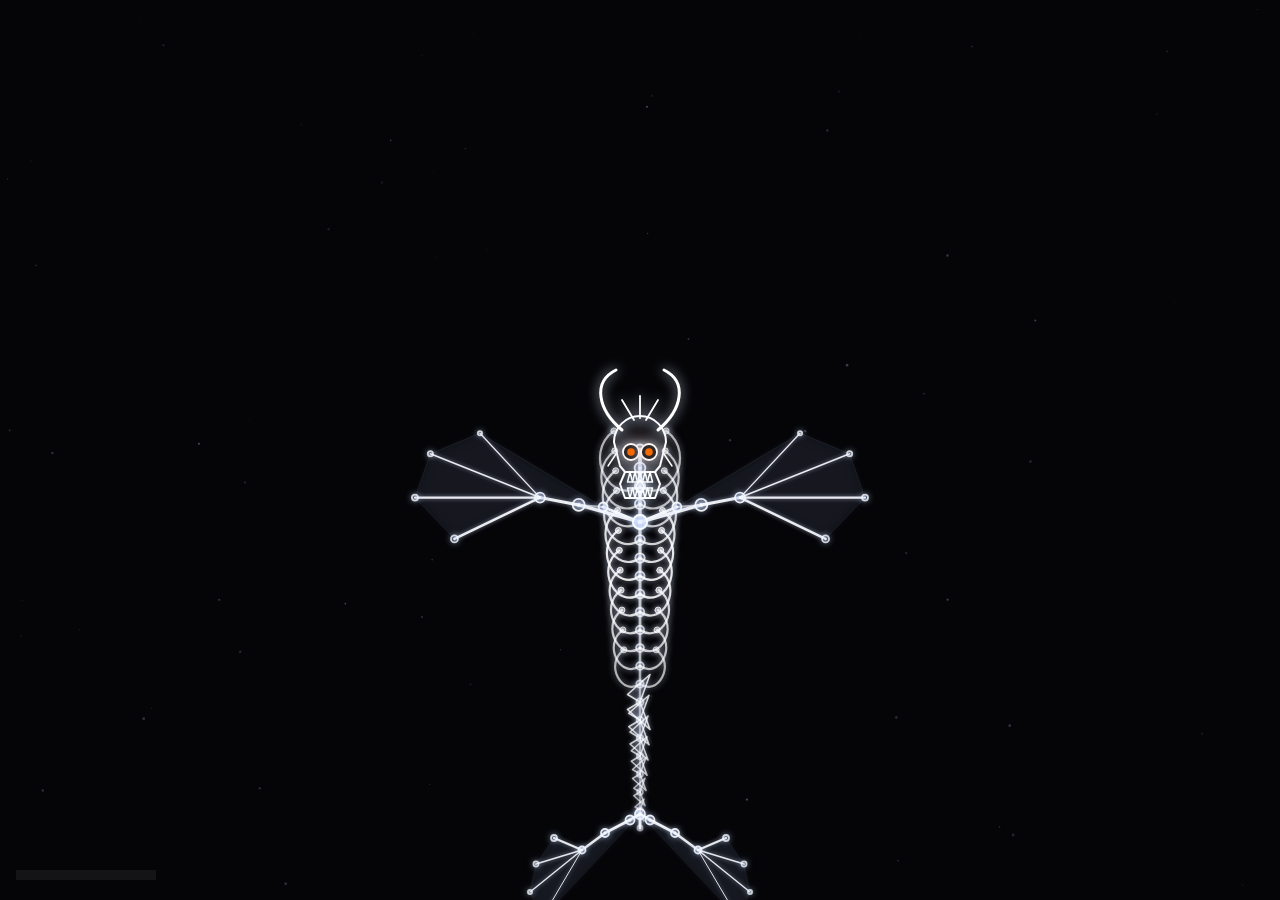
<file: game/game2.html>
<!DOCTYPE html>
<html lang="en">
<head>
<meta charset="UTF-8">
<title>Skeleton Dragon</title>
<style>
* { margin:0; padding:0; box-sizing:border-box; }
body { background:#050508; overflow:hidden; cursor:none; width:100vw; height:100vh; }
canvas { display:block; }
</style>
</head>
<body>
<canvas id="c"></canvas>
<script>
const canvas = document.getElementById('c');
const ctx = canvas.getContext('2d');
canvas.width = window.innerWidth;
canvas.height = window.innerHeight;
window.addEventListener('resize', () => { canvas.width = window.innerWidth; canvas.height = window.innerHeight; });

let mouse = { x: canvas.width/2, y: canvas.height/2 };
window.addEventListener('mousemove', e => { mouse.x = e.clientX; mouse.y = e.clientY; });

const NUM_SEG = 22;
const SEG_DIST = 18;
const spine = [];
for(let i=0;i<NUM_SEG;i++) spine.push({x: canvas.width/2, y: canvas.height/2+i*SEG_DIST});

const flames = [];
let lastFlameTime = 0;
let flameActive = false;
let flameDuration = 0;
const FLAME_COOLDOWN = 3000;
const FLAME_DURATION = 1200;

const dust = Array.from({length:80},()=>({
  x: Math.random()*canvas.width, y: Math.random()*canvas.height,
  r: Math.random()*1.2+0.2, v: Math.random()*0.2+0.05, o: Math.random()*0.3+0.05
}));

let time = 0;

window.addEventListener('mousedown', () => {
  const now = Date.now();
  if(!flameActive && now - lastFlameTime > FLAME_COOLDOWN) {
    flameActive = true; flameDuration = FLAME_DURATION; lastFlameTime = now;
  }
});

// ── helpers ──
function bone(x1,y1,x2,y2,w,alpha) {
  ctx.save(); ctx.globalAlpha=alpha; ctx.strokeStyle='#fff'; ctx.lineWidth=w;
  ctx.lineCap='round'; ctx.shadowColor='rgba(220,230,255,0.6)'; ctx.shadowBlur=4;
  ctx.beginPath(); ctx.moveTo(x1,y1); ctx.lineTo(x2,y2); ctx.stroke(); ctx.restore();
}
function joint(x,y,r,alpha) {
  ctx.save(); ctx.globalAlpha=alpha; ctx.strokeStyle='#fff';
  ctx.fillStyle='rgba(180,200,255,0.25)'; ctx.lineWidth=1.8;
  ctx.shadowColor='rgba(200,220,255,0.8)'; ctx.shadowBlur=6;
  ctx.beginPath(); ctx.arc(x,y,r,0,Math.PI*2); ctx.fill(); ctx.stroke();
  ctx.fillStyle='rgba(255,255,255,0.5)';
  ctx.beginPath(); ctx.arc(x,y,r*0.35,0,Math.PI*2); ctx.fill(); ctx.restore();
}

// ── SKULL ──
function drawSkull(x, y, angle) {
  ctx.save(); ctx.translate(x, y); ctx.rotate(angle + Math.PI/2);
  ctx.strokeStyle='#fff'; ctx.fillStyle='rgba(200,215,255,0.06)';
  ctx.lineWidth=2; ctx.shadowColor='rgba(220,235,255,0.9)'; ctx.shadowBlur=12;
  ctx.lineCap='round'; ctx.lineJoin='round';

  ctx.beginPath(); ctx.arc(0,-8,26,Math.PI,0,false);
  ctx.lineTo(20,16); ctx.lineTo(15,22); ctx.lineTo(-15,22); ctx.lineTo(-20,16);
  ctx.closePath(); ctx.fill(); ctx.stroke();

  ctx.lineWidth=1.5;
  ctx.beginPath(); ctx.moveTo(-24,4); ctx.lineTo(-32,16); ctx.stroke();
  ctx.beginPath(); ctx.moveTo(24,4); ctx.lineTo(32,16); ctx.stroke();

  ctx.fillStyle='#050508'; ctx.strokeStyle='#fff'; ctx.lineWidth=1.8;
  ctx.beginPath(); ctx.arc(-9,2,8,0,Math.PI*2); ctx.fill(); ctx.stroke();
  ctx.beginPath(); ctx.arc(9,2,8,0,Math.PI*2); ctx.fill(); ctx.stroke();

  ctx.shadowBlur=28; ctx.shadowColor='#ff6000'; ctx.fillStyle='rgba(255,110,0,0.95)';
  ctx.beginPath(); ctx.arc(-9,2,3.8,0,Math.PI*2); ctx.fill();
  ctx.beginPath(); ctx.arc(9,2,3.8,0,Math.PI*2); ctx.fill();

  ctx.shadowColor='rgba(220,235,255,0.9)'; ctx.shadowBlur=12; ctx.strokeStyle='#fff';
  ctx.lineWidth=2;
  ctx.beginPath(); ctx.moveTo(-15,22); ctx.lineTo(-20,34); ctx.lineTo(-15,48);
  ctx.lineTo(15,48); ctx.lineTo(20,34); ctx.lineTo(15,22); ctx.stroke();

  ctx.lineWidth=1.5;
  [-10,-5,0,5,10].forEach(tx => {
    ctx.beginPath(); ctx.moveTo(tx,22); ctx.lineTo(tx-2.5,32); ctx.lineTo(tx+2.5,32); ctx.closePath(); ctx.stroke();
    ctx.beginPath(); ctx.moveTo(tx,48); ctx.lineTo(tx-2.5,38); ctx.lineTo(tx+2.5,38); ctx.closePath(); ctx.stroke();
  });

  ctx.beginPath(); ctx.moveTo(-4,36); ctx.lineTo(0,30); ctx.lineTo(4,36); ctx.lineTo(3,42); ctx.lineTo(-3,42); ctx.closePath(); ctx.stroke();

  ctx.lineWidth=3;
  ctx.beginPath(); ctx.moveTo(-18,-20); ctx.bezierCurveTo(-42,-40,-48,-68,-24,-80); ctx.stroke();
  ctx.beginPath(); ctx.moveTo(18,-20); ctx.bezierCurveTo(42,-40,48,-68,24,-80); ctx.stroke();

  ctx.lineWidth=1.8;
  [[-6,-30,-18,-50],[0,-32,0,-54],[6,-30,18,-50]].forEach(([x1,y1,x2,y2])=>{
    ctx.beginPath(); ctx.moveTo(x1,y1); ctx.lineTo(x2,y2); ctx.stroke();
  });
  ctx.restore();
}

// ── RIBS ──
function drawRib(cx, cy, angle, ribLen, side, alpha) {
  ctx.save(); ctx.translate(cx,cy); ctx.rotate(angle); ctx.globalAlpha=alpha;
  ctx.strokeStyle='#fff'; ctx.lineWidth=2.2; ctx.lineCap='round';
  ctx.shadowColor='rgba(220,230,255,0.8)'; ctx.shadowBlur=6;
  ctx.beginPath(); ctx.moveTo(0,0);
  ctx.bezierCurveTo(side*ribLen*0.5,-ribLen*0.35, side*ribLen*1.0,ribLen*0.55, side*ribLen*0.45,ribLen*0.95);
  ctx.stroke();
  const tx=side*ribLen*0.45, ty=ribLen*0.95;
  ctx.fillStyle='rgba(255,255,255,0.7)'; ctx.lineWidth=1;
  ctx.beginPath(); ctx.arc(tx,ty,3,0,Math.PI*2); ctx.fill(); ctx.stroke();
  ctx.restore();
}

// ── WING — truly opposite sides using perpendicular angle ──
function drawWing(x, y, bodyAngle, side, alpha) {
  ctx.save(); ctx.translate(x, y); ctx.globalAlpha=alpha;
  ctx.strokeStyle='#fff'; ctx.lineCap='round';
  ctx.shadowColor='rgba(220,230,255,0.8)'; ctx.shadowBlur=8;

  // perpendicular direction — side=1 goes LEFT, side=-1 goes RIGHT of travel
  const perp = bodyAngle + side * Math.PI/2;
  const flap = Math.sin(time*1.8) * 25;
  const lift = Math.abs(Math.sin(time*1.8)) * 18;

  // Shoulder (upper arm) — goes outward perpendicular
  const ax = Math.cos(perp) * (85 + flap);
  const ay = Math.sin(perp) * (85 + flap) - lift;
  bone(0,0,ax,ay,3.5,alpha); joint(ax,ay,6,alpha);

  // Elbow brace strut
  const ea = perp + side*0.5;
  const ex = Math.cos(ea)*42, ey = Math.sin(ea)*42 + lift*0.3;
  bone(0,0,ex,ey,2.5,alpha); joint(ex,ey,4.5,alpha);
  bone(ex,ey,ax,ay,2,alpha*0.65);

  // Wrist (forearm)
  const wa = perp + side*0.25;
  const wx = ax + Math.cos(wa)*40, wy = ay + Math.sin(wa)*40 + lift*0.15;
  bone(ax,ay,wx,wy,3,alpha); joint(wx,wy,5,alpha);

  // 4 finger bones fan out from wrist
  const fingerAngles = [perp - side*0.45, perp, perp + side*0.38, perp + side*0.82];
  const fingerLens   = [95, 125, 118, 88];
  const fps = fingerAngles.map((fa,i) => ({
    x: wx + Math.cos(fa)*fingerLens[i],
    y: wy + Math.sin(fa)*fingerLens[i]
  }));
  fps.forEach((f,i) => {
    bone(wx,wy,f.x,f.y,2.5-i*0.4,alpha);
    joint(f.x,f.y,3.5-i*0.45,alpha*0.85);
  });

  // Membrane
  ctx.globalAlpha=alpha*0.12;
  ctx.fillStyle='rgba(155,185,255,0.5)';
  ctx.beginPath();
  ctx.moveTo(0,0); ctx.lineTo(ax,ay); ctx.lineTo(wx,wy);
  fps.forEach(f=>ctx.lineTo(f.x,f.y));
  ctx.lineTo(ex,ey); ctx.closePath(); ctx.fill();
  ctx.globalAlpha=alpha*0.2; ctx.strokeStyle='rgba(200,220,255,0.4)'; ctx.lineWidth=1; ctx.stroke();

  joint(0,0,7,alpha);
  ctx.restore();
}

// ── TAIL SPIKES on both sides ──
function drawTailSpikes(x, y, angle, size, alpha) {
  if(size<3) return;
  // Draw spike on BOTH sides of the tail
  [-1, 1].forEach(side => {
    ctx.save(); ctx.translate(x,y); ctx.rotate(angle);
    ctx.globalAlpha=alpha; ctx.strokeStyle='#fff';
    ctx.fillStyle='rgba(210,220,255,0.13)';
    ctx.lineWidth=1.6; ctx.shadowColor='rgba(220,230,255,0.6)'; ctx.shadowBlur=5;
    ctx.lineCap='round'; ctx.lineJoin='round';
    // spike perpendicular to tail direction on each side
    ctx.beginPath();
    ctx.moveTo(0,0);
    ctx.lineTo(side*size*1.1, -size*0.4);  // tip goes out sideways and slightly back
    ctx.lineTo(side*size*0.3, size*0.5);   // base slightly forward
    ctx.closePath();
    ctx.fill(); ctx.stroke();
    ctx.restore();
  });
}

// ── SHARP V TAIL FIN ──
function drawVTail(x, y, angle, alpha) {
  ctx.save(); ctx.translate(x,y); ctx.rotate(angle + Math.PI/2);
  ctx.globalAlpha=alpha; ctx.strokeStyle='#fff'; ctx.lineWidth=2;
  ctx.lineCap='round'; ctx.lineJoin='miter'; ctx.miterLimit=15;
  ctx.shadowColor='rgba(220,230,255,0.8)'; ctx.shadowBlur=8;

  // Central stub
  bone(0,0,0,14,3,alpha); joint(0,14,5,alpha);

  // LEFT lobe — shoulder → elbow → wrist → 3 finger tips
  const lS={x:-10, y:8}, lE={x:-35, y:-5}, lW={x:-58, y:-22};
  bone(0,14,lS.x,lS.y,3,alpha); joint(lS.x,lS.y,4.5,alpha);
  bone(lS.x,lS.y,lE.x,lE.y,2.8,alpha); joint(lE.x,lE.y,4,alpha);
  bone(lE.x,lE.y,lW.x,lW.y,2.5,alpha); joint(lW.x,lW.y,3.5,alpha);
  bone(0,14,lE.x,lE.y,1.6,alpha*0.55); // brace

  const lFins=[{x:lW.x-28,y:lW.y+12},{x:lW.x-46,y:lW.y-14},{x:lW.x-52,y:lW.y-42},{x:lW.x-40,y:lW.y-68}];
  lFins.forEach((f,i)=>{ bone(lW.x,lW.y,f.x,f.y,2.2-i*0.4,alpha); joint(f.x,f.y,3-i*0.45,alpha*0.85); });

  // RIGHT lobe — mirror
  const rS={x:10, y:8}, rE={x:35, y:-5}, rW={x:58, y:-22};
  bone(0,14,rS.x,rS.y,3,alpha); joint(rS.x,rS.y,4.5,alpha);
  bone(rS.x,rS.y,rE.x,rE.y,2.8,alpha); joint(rE.x,rE.y,4,alpha);
  bone(rE.x,rE.y,rW.x,rW.y,2.5,alpha); joint(rW.x,rW.y,3.5,alpha);
  bone(0,14,rE.x,rE.y,1.6,alpha*0.55);

  const rFins=[{x:rW.x+28,y:rW.y+12},{x:rW.x+46,y:rW.y-14},{x:rW.x+52,y:rW.y-42},{x:rW.x+40,y:rW.y-68}];
  rFins.forEach((f,i)=>{ bone(rW.x,rW.y,f.x,f.y,2.2-i*0.4,alpha); joint(f.x,f.y,3-i*0.45,alpha*0.85); });

  // Membranes
  const drawMem = (pts) => {
    ctx.globalAlpha=alpha*0.13;
    ctx.fillStyle='rgba(155,185,255,0.5)';
    ctx.beginPath(); ctx.moveTo(pts[0].x,pts[0].y);
    pts.slice(1).forEach(p=>ctx.lineTo(p.x,p.y));
    ctx.closePath(); ctx.fill();
    ctx.globalAlpha=alpha*0.2; ctx.strokeStyle='rgba(200,220,255,0.35)'; ctx.lineWidth=1; ctx.stroke();
  };
  drawMem([{x:0,y:14},lS,lE,lW,...lFins]);
  drawMem([{x:0,y:14},rS,rE,rW,...rFins]);

  ctx.restore();
}

// ── FLAMES ──
function spawnFlames(hx, hy, angle) {
  for(let i=0;i<8;i++) {
    const spread=(Math.random()-0.5)*0.6, speed=Math.random()*10+6;
    flames.push({
      x:hx+Math.cos(angle)*35, y:hy+Math.sin(angle)*35,
      vx:Math.cos(angle+spread)*speed, vy:Math.sin(angle+spread)*speed,
      life:1, decay:Math.random()*0.018+0.012,
      size:Math.random()*22+12, type:Math.random()<0.5?'fire':'ember'
    });
  }
}
function updateFlames() {
  for(let i=flames.length-1;i>=0;i--) {
    const f=flames[i]; f.x+=f.vx; f.y+=f.vy; f.vy+=0.04; f.vx*=0.97;
    f.life-=f.decay; f.size*=0.975; if(f.life<=0) flames.splice(i,1);
  }
}
function drawFlames() {
  flames.forEach(f=>{
    ctx.save();
    const g=ctx.createRadialGradient(f.x,f.y,0,f.x,f.y,f.size);
    if(f.type==='fire'){
      g.addColorStop(0,`rgba(255,255,180,${f.life})`);
      g.addColorStop(0.3,`rgba(255,160,0,${f.life*0.8})`);
      g.addColorStop(0.7,`rgba(255,50,0,${f.life*0.5})`);
      g.addColorStop(1,'rgba(80,0,0,0)');
    } else {
      g.addColorStop(0,`rgba(255,210,50,${f.life})`);
      g.addColorStop(1,'rgba(255,80,0,0)');
    }
    ctx.fillStyle=g; ctx.beginPath(); ctx.arc(f.x,f.y,f.size,0,Math.PI*2); ctx.fill(); ctx.restore();
  });
}

// ── UPDATE ──
function update() {
  spine[0].x += (mouse.x-spine[0].x)*0.15;
  spine[0].y += (mouse.y-spine[0].y)*0.15;
  for(let i=1;i<NUM_SEG;i++){
    const dx=spine[i].x-spine[i-1].x, dy=spine[i].y-spine[i-1].y;
    const d=Math.sqrt(dx*dx+dy*dy);
    if(d>SEG_DIST){ spine[i].x=spine[i-1].x+dx/d*SEG_DIST; spine[i].y=spine[i-1].y+dy/d*SEG_DIST; }
  }
  if(flameActive){
    flameDuration-=16; if(flameDuration<=0) flameActive=false;
    if(NUM_SEG>1){ const h=spine[0],n=spine[1]; spawnFlames(h.x,h.y,Math.atan2(h.y-n.y,h.x-n.x)); }
  }
  updateFlames(); time+=0.04;
}

// ── DRAW ──
function draw() {
  ctx.clearRect(0,0,canvas.width,canvas.height);

  dust.forEach(p=>{
    p.y-=p.v; if(p.y<0){p.y=canvas.height;p.x=Math.random()*canvas.width;}
    ctx.save(); ctx.globalAlpha=p.o; ctx.fillStyle='#b8ccff';
    ctx.beginPath(); ctx.arc(p.x,p.y,p.r,0,Math.PI*2); ctx.fill(); ctx.restore();
  });

  drawFlames();

  // Spine
  for(let i=1;i<NUM_SEG;i++){
    const a=Math.max(0.3,0.92-i/NUM_SEG*0.5), w=Math.max(1,3.8-i*0.1);
    bone(spine[i-1].x,spine[i-1].y,spine[i].x,spine[i].y,w,a);
  }
  for(let i=0;i<NUM_SEG;i++){
    joint(spine[i].x,spine[i].y, Math.max(2.5,5.5-i*0.14), Math.max(0.35,0.9-i/NUM_SEG*0.4));
  }

  // Ribs seg 2–13
  for(let i=2;i<=13&&i<NUM_SEG;i++){
    const s=spine[i],p=spine[i-1];
    const ang=Math.atan2(s.y-p.y,s.x-p.x)+Math.PI/2;
    const prog=(i-2)/11, ribLen=58-prog*22, alpha=0.9-Math.abs(prog-0.5)*0.5;
    drawRib(s.x,s.y,ang,ribLen,1,alpha);
    drawRib(s.x,s.y,ang,ribLen,-1,alpha);
  }

  // Wings on segment 4 — one LEFT, one RIGHT of body
  if(NUM_SEG>4){
    const ws=spine[4], wp=spine[3];
    const bodyDir=Math.atan2(ws.y-wp.y,ws.x-wp.x);
    drawWing(ws.x,ws.y,bodyDir, 1, 0.92);  // LEFT wing
    drawWing(ws.x,ws.y,bodyDir,-1, 0.92);  // RIGHT wing
  }

  // Tail spikes on BOTH sides — seg 14 to end
  for(let i=14;i<NUM_SEG-1;i++){
    const s=spine[i],p=spine[i-1];
    const ang=Math.atan2(s.y-p.y,s.x-p.x);
    const prog=(i-14)/(NUM_SEG-14);
    const size=20*(1-prog)+5;
    const alpha=0.82-prog*0.3;
    drawTailSpikes(s.x,s.y,ang,size,alpha);
  }

  // V tail fin at last segment
  if(NUM_SEG>2){
    const tl=spine[NUM_SEG-1], tp=spine[NUM_SEG-2];
    drawVTail(tl.x,tl.y,Math.atan2(tl.y-tp.y,tl.x-tp.x),0.9);
  }

  // Skull
  if(NUM_SEG>1){
    const h=spine[0],n=spine[1];
    drawSkull(h.x,h.y,Math.atan2(h.y-n.y,h.x-n.x));
  }

  // HUD
  if(flameActive){
    ctx.save(); ctx.font='bold 14px monospace';
    ctx.shadowColor='#ff6600'; ctx.shadowBlur=20;
    ctx.fillStyle='rgba(255,120,20,0.9)';
   
  } else {
    const pct=Math.min(1,(Date.now()-lastFlameTime)/FLAME_COOLDOWN);
    ctx.save();
    ctx.globalAlpha=0.35; ctx.fillStyle='#333';
    ctx.fillRect(16,canvas.height-30,140,10);
    ctx.fillStyle=pct>=1?'#ff6600':'#883300';
   
    ctx.restore();
  }
}

function loop(){ update(); draw(); requestAnimationFrame(loop); }
loop();
</script>
</body>
</html>
</file>
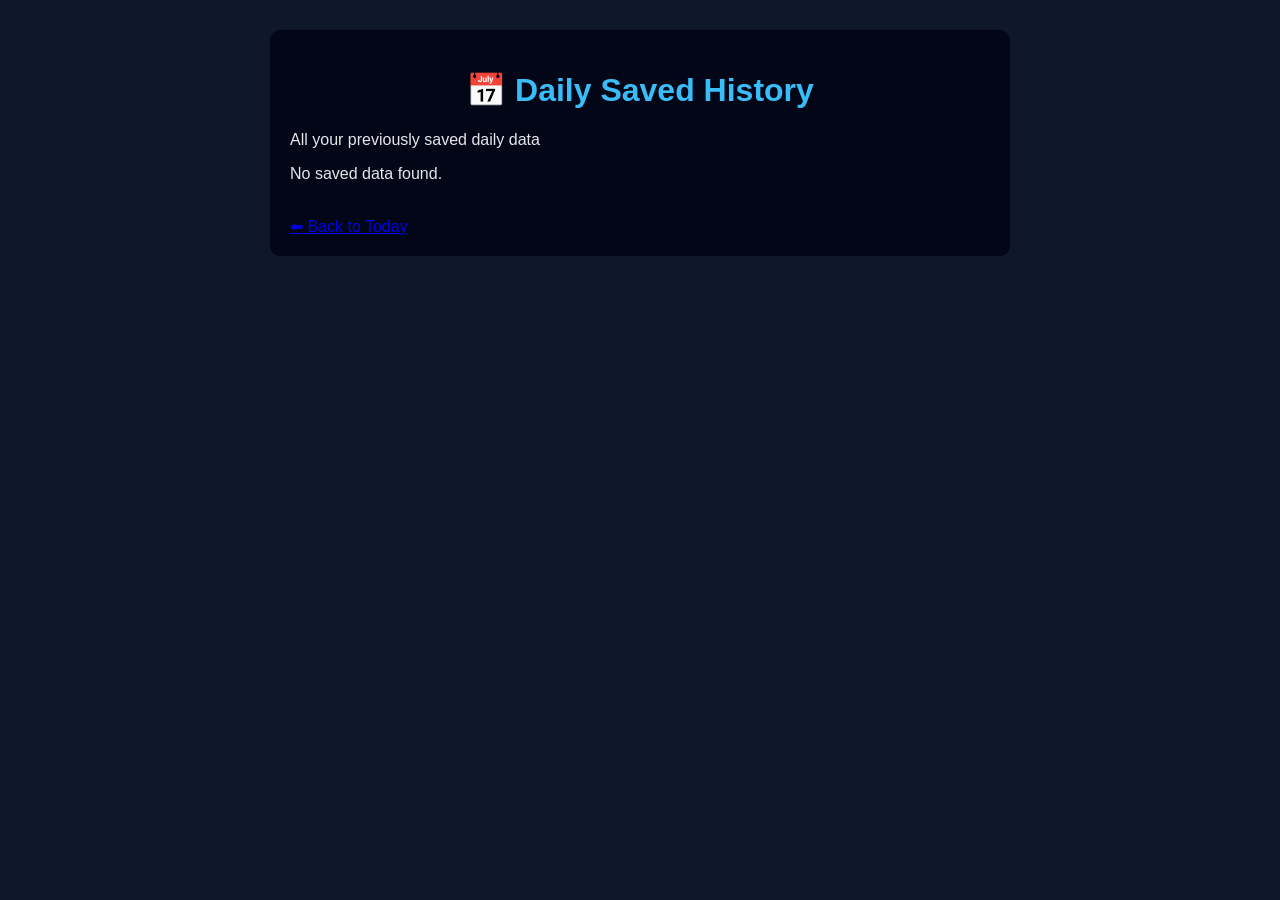
<file: ROUTINE/history.html>
<!DOCTYPE html>
<html lang="en">
<head>
  <meta charset="UTF-8">
  <title>Daily History</title>
  <link rel="stylesheet" href="style.css">
</head>
<body>

<div class="container">
  <h1>📅 Daily Saved History</h1>
  <p>All your previously saved daily data</p>

  <div id="historyContainer"></div>

  <br>
  <a href="index.html">⬅ Back to Today</a>
</div>

<script src="history.js"></script>
</body>
</html>
</file>
<file: ROUTINE/style.css>
body {
  font-family: Arial, sans-serif;
  background: #0f172a;
  color: #e5e7eb;
  margin: 0;
  padding: 0;
}

.container {
  max-width: 700px;
  margin: 30px auto;
  padding: 20px;
  background: #020617;
  border-radius: 10px;
}

h1 {
  text-align: center;
  color: #38bdf8;
}

.date {
  text-align: center;
  margin-bottom: 20px;
  color: #94a3b8;
}

.month {
  background: #020617;
  border: 1px solid #1e293b;
  padding: 15px;
  margin-bottom: 20px;
  border-radius: 8px;
}

.month h2 {
  color: #22c55e;
}

label {
  display: block;
  margin: 10px 0;
  cursor: pointer;
}

input[type="checkbox"] {
  margin-right: 10px;
  transform: scale(1.2);
}

button {
  width: 100%;
  padding: 12px;
  background: #ef4444;
  border: none;
  color: white;
  font-size: 16px;
  border-radius: 6px;
  cursor: pointer;
}

button:hover {
  background: #dc2626;
}

.history-link {
  display: block;
  text-align: center;
  margin-bottom: 15px;
  color: #38bdf8;
  text-decoration: none;
}
</file>
